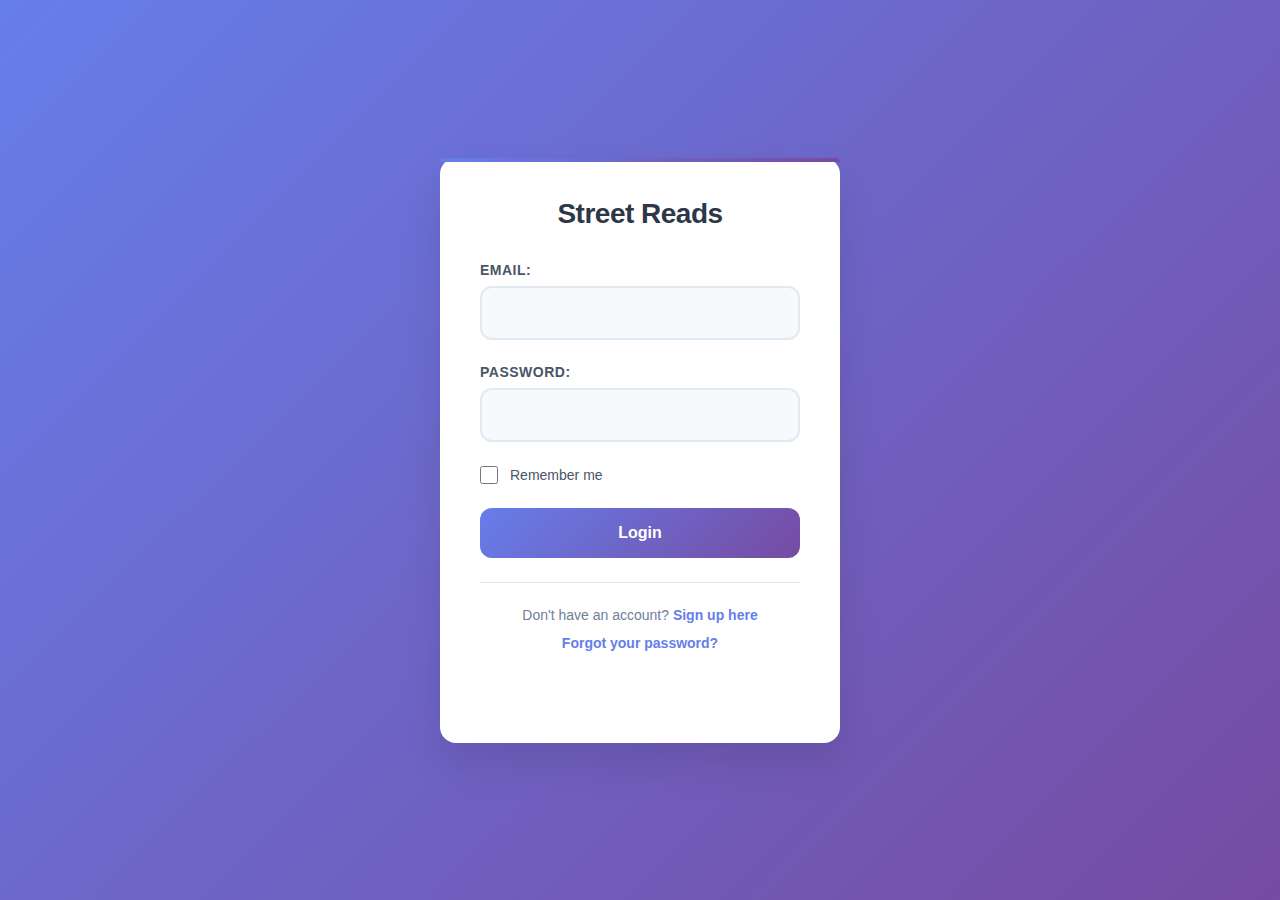
<file: pages/login.html>
<!DOCTYPE html>
<html lang="en">
<head>
    <meta charset="UTF-8">
    <meta name="viewport" content="width=device-width, initial-scale=1.0">
    <title>Login</title>
    <link rel="stylesheet" href="/css/login.css">
</head>
<body>
    <div class="container">
        <h1>Street Reads</h1>
        <form id="loginForm" class="login-form">
            <div class="form-group">
                <label for="email">Email:</label>
                <input type="email" id="email" name="email" required>
            </div>
            
            <div class="form-group">
                <label for="password">Password:</label>
                <input type="password" id="password" name="password" required>
            </div>
            
            <div class="form-group checkbox-group">
                <input type="checkbox" id="rememberMe" name="rememberMe">
                <label for="rememberMe">Remember me</label>
            </div>
            
            <button type="submit" class="submit-btn">Login</button>
        </form>
        
        <div class="form-footer">
            <p>Don't have an account? <a href="/pages/register.html">Sign up here</a></p>
            <p><a href="#" id="forgotPassword">Forgot your password?</a></p>
        </div>
        
        <div id="message" class="message"></div>
    </div>
    
    <script src="/js/login.js"></script>
</body>
</html>
</file>
<file: css/login.css>
/* Clean and simple styling for login form */
* {
    margin: 0;
    padding: 0;
    box-sizing: border-box;
}

body {
    font-family: -apple-system, BlinkMacSystemFont, 'Segoe UI', Roboto, Oxygen, Ubuntu, Cantarell, sans-serif;
    background: linear-gradient(135deg, #667eea 0%, #764ba2 100%);
    min-height: 100vh;
    display: flex;
    align-items: center;
    justify-content: center;
    padding: 20px;
}

.container {
    background: white;
    border-radius: 16px;
    box-shadow: 0 20px 40px rgba(0, 0, 0, 0.1);
    padding: 40px;
    width: 100%;
    max-width: 400px;
    position: relative;
}

.container::before {
    content: '';
    position: absolute;
    top: 0;
    left: 0;
    right: 0;
    height: 4px;
    background: linear-gradient(90deg, #667eea, #764ba2);
    border-radius: 16px 16px 0 0;
}

h1 {
    text-align: center;
    color: #2d3748;
    margin-bottom: 32px;
    font-size: 28px;
    font-weight: 700;
    letter-spacing: -0.5px;
}

.login-form {
    display: flex;
    flex-direction: column;
}

.form-group {
    margin-bottom: 24px;
}

label {
    display: block;
    margin-bottom: 8px;
    color: #4a5568;
    font-weight: 600;
    font-size: 14px;
    text-transform: uppercase;
    letter-spacing: 0.5px;
}

input[type="email"],
input[type="password"] {
    width: 100%;
    padding: 16px;
    border: 2px solid #e2e8f0;
    border-radius: 12px;
    font-size: 16px;
    transition: all 0.3s ease;
    background: #f7fafc;
}

input[type="email"]:focus,
input[type="password"]:focus {
    outline: none;
    border-color: #667eea;
    background: white;
    box-shadow: 0 0 0 3px rgba(102, 126, 234, 0.1);
    transform: translateY(-2px);
}

.checkbox-group {
    display: flex;
    align-items: center;
    gap: 12px;
    margin-bottom: 24px;
}

.checkbox-group input[type="checkbox"] {
    width: 18px;
    height: 18px;
    margin: 0;
    cursor: pointer;
}

.checkbox-group label {
    margin: 0;
    font-weight: 500;
    color: #4a5568;
    text-transform: none;
    letter-spacing: 0;
    cursor: pointer;
    font-size: 14px;
}

.submit-btn {
    background: linear-gradient(135deg, #667eea 0%, #764ba2 100%);
    color: white;
    padding: 16px 24px;
    border: none;
    border-radius: 12px;
    cursor: pointer;
    font-size: 16px;
    font-weight: 600;
    transition: all 0.3s ease;
    margin-bottom: 24px;
    position: relative;
    overflow: hidden;
}

.submit-btn:hover {
    transform: translateY(-2px);
    box-shadow: 0 10px 25px rgba(102, 126, 234, 0.3);
}

.submit-btn:active {
    transform: translateY(0);
}

.form-footer {
    text-align: center;
    border-top: 1px solid #e2e8f0;
    padding-top: 24px;
}

.form-footer p {
    margin-bottom: 12px;
    color: #718096;
    font-size: 14px;
}

.form-footer a {
    color: #667eea;
    text-decoration: none;
    font-weight: 600;
    transition: color 0.3s ease;
}

.form-footer a:hover {
    color: #764ba2;
    text-decoration: underline;
}

.message {
    margin-top: 20px;
    padding: 16px;
    border-radius: 12px;
    text-align: center;
    font-weight: 500;
    font-size: 14px;
}

.message.success {
    background-color: #f0fff4;
    color: #22543d;
    border: 1px solid #9ae6b4;
}

.message.error {
    background-color: #fed7d7;
    color: #742a2a;
    border: 1px solid #feb2b2;
}

/* Demo credentials styling */
.container > div:first-child {
    background: linear-gradient(135deg, #e6fffa 0%, #b2f5ea 100%);
    border: 1px solid #81e6d9;
    border-radius: 12px;
    padding: 16px;
    margin-bottom: 24px;
    font-size: 13px;
    color: #234e52;
    text-align: center;
}

.container > div:first-child strong {
    color: #285e61;
}

/* Responsive design */
@media (max-width: 480px) {
    body {
        padding: 16px;
    }
    
    .container {
        padding: 32px 24px;
        border-radius: 12px;
    }
    
    h1 {
        font-size: 24px;
        margin-bottom: 28px;
    }
    
    input[type="email"],
    input[type="password"] {
        padding: 14px;
        font-size: 16px;
    }
    
    .submit-btn {
        padding: 14px 20px;
    }
}
</file>
